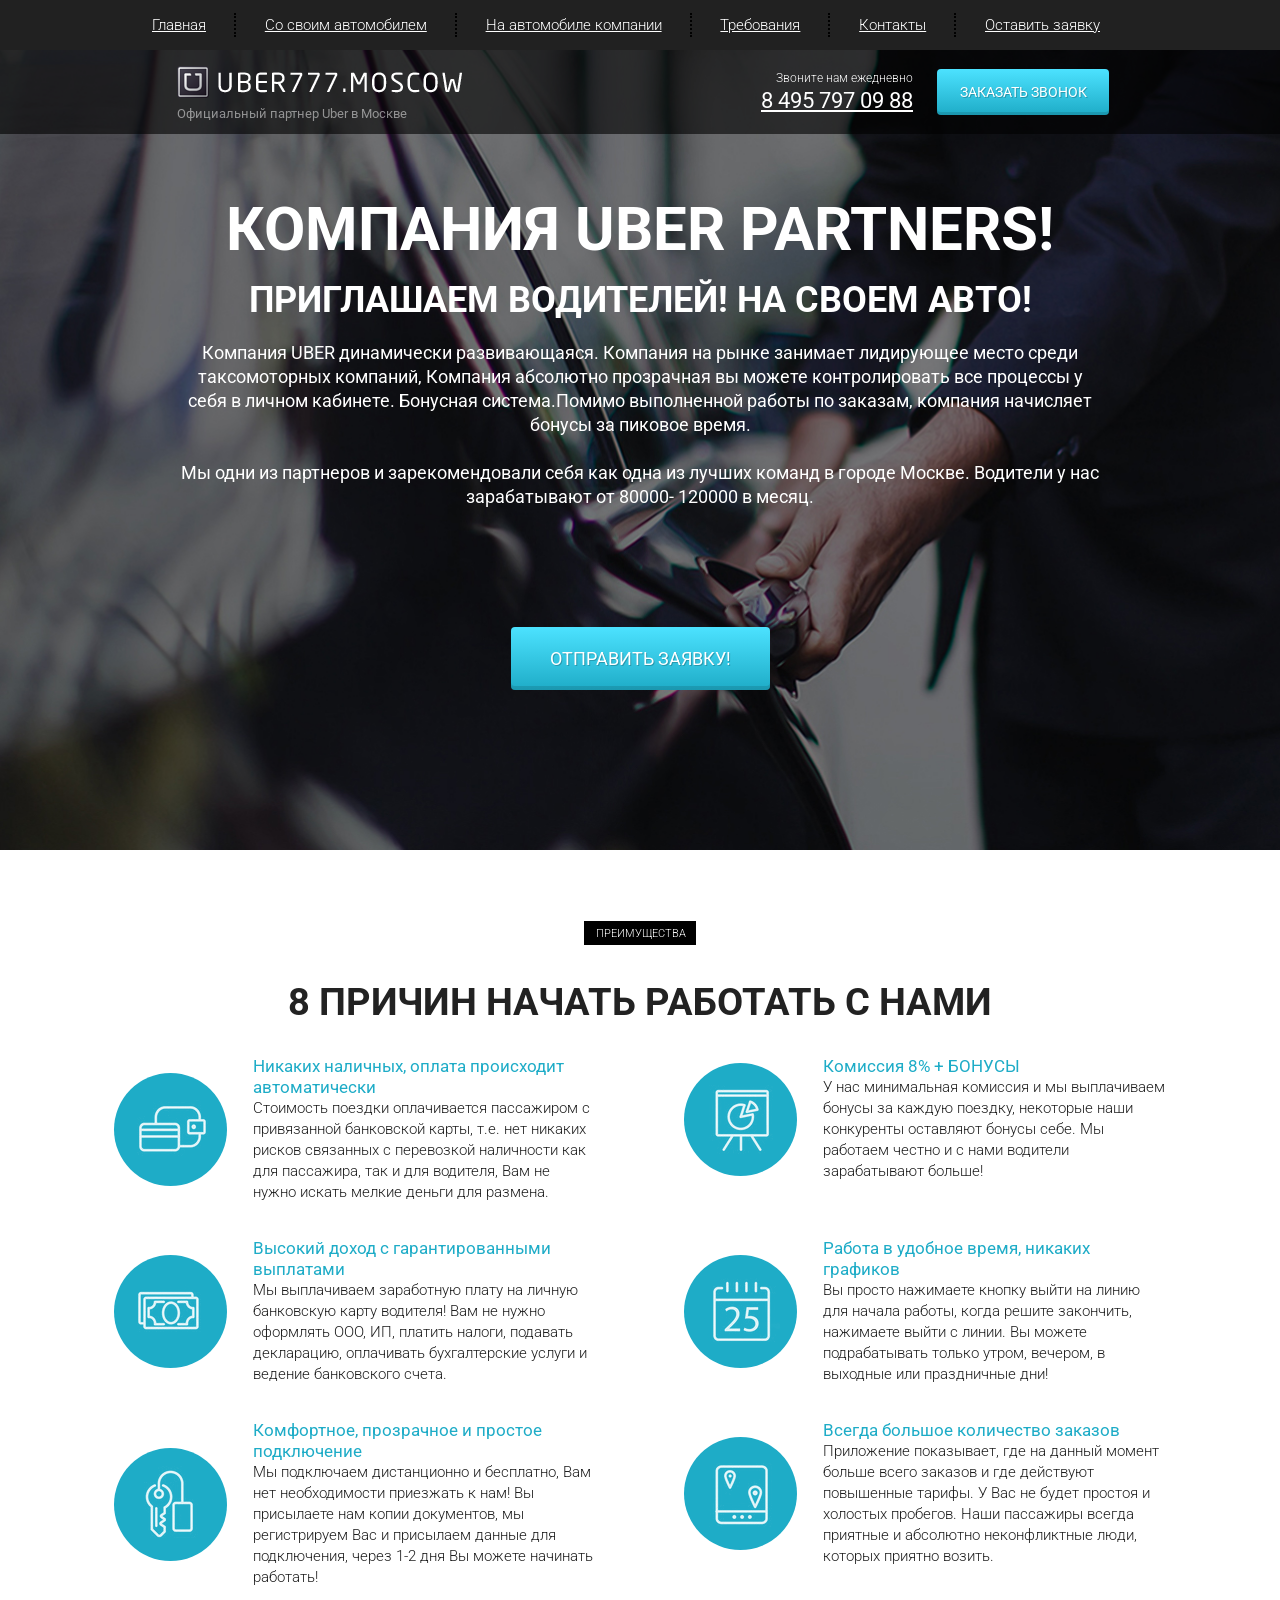
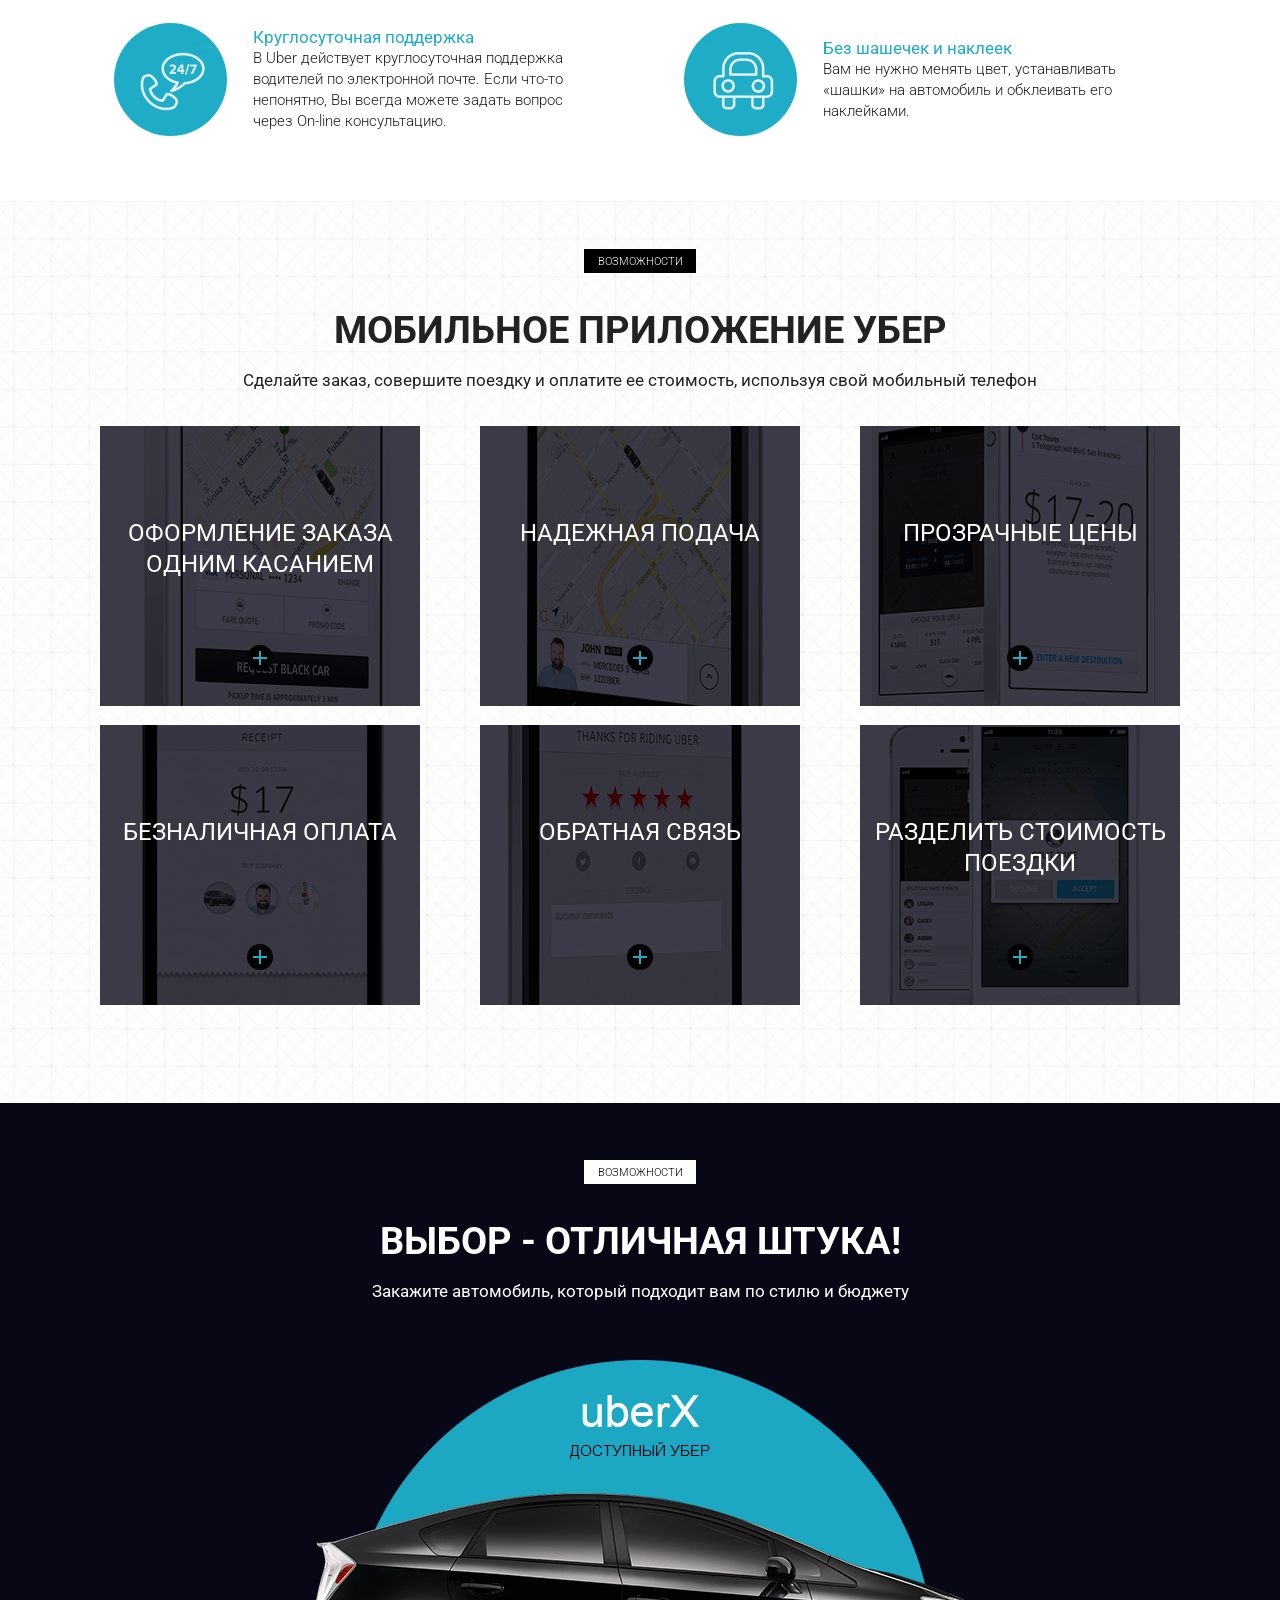
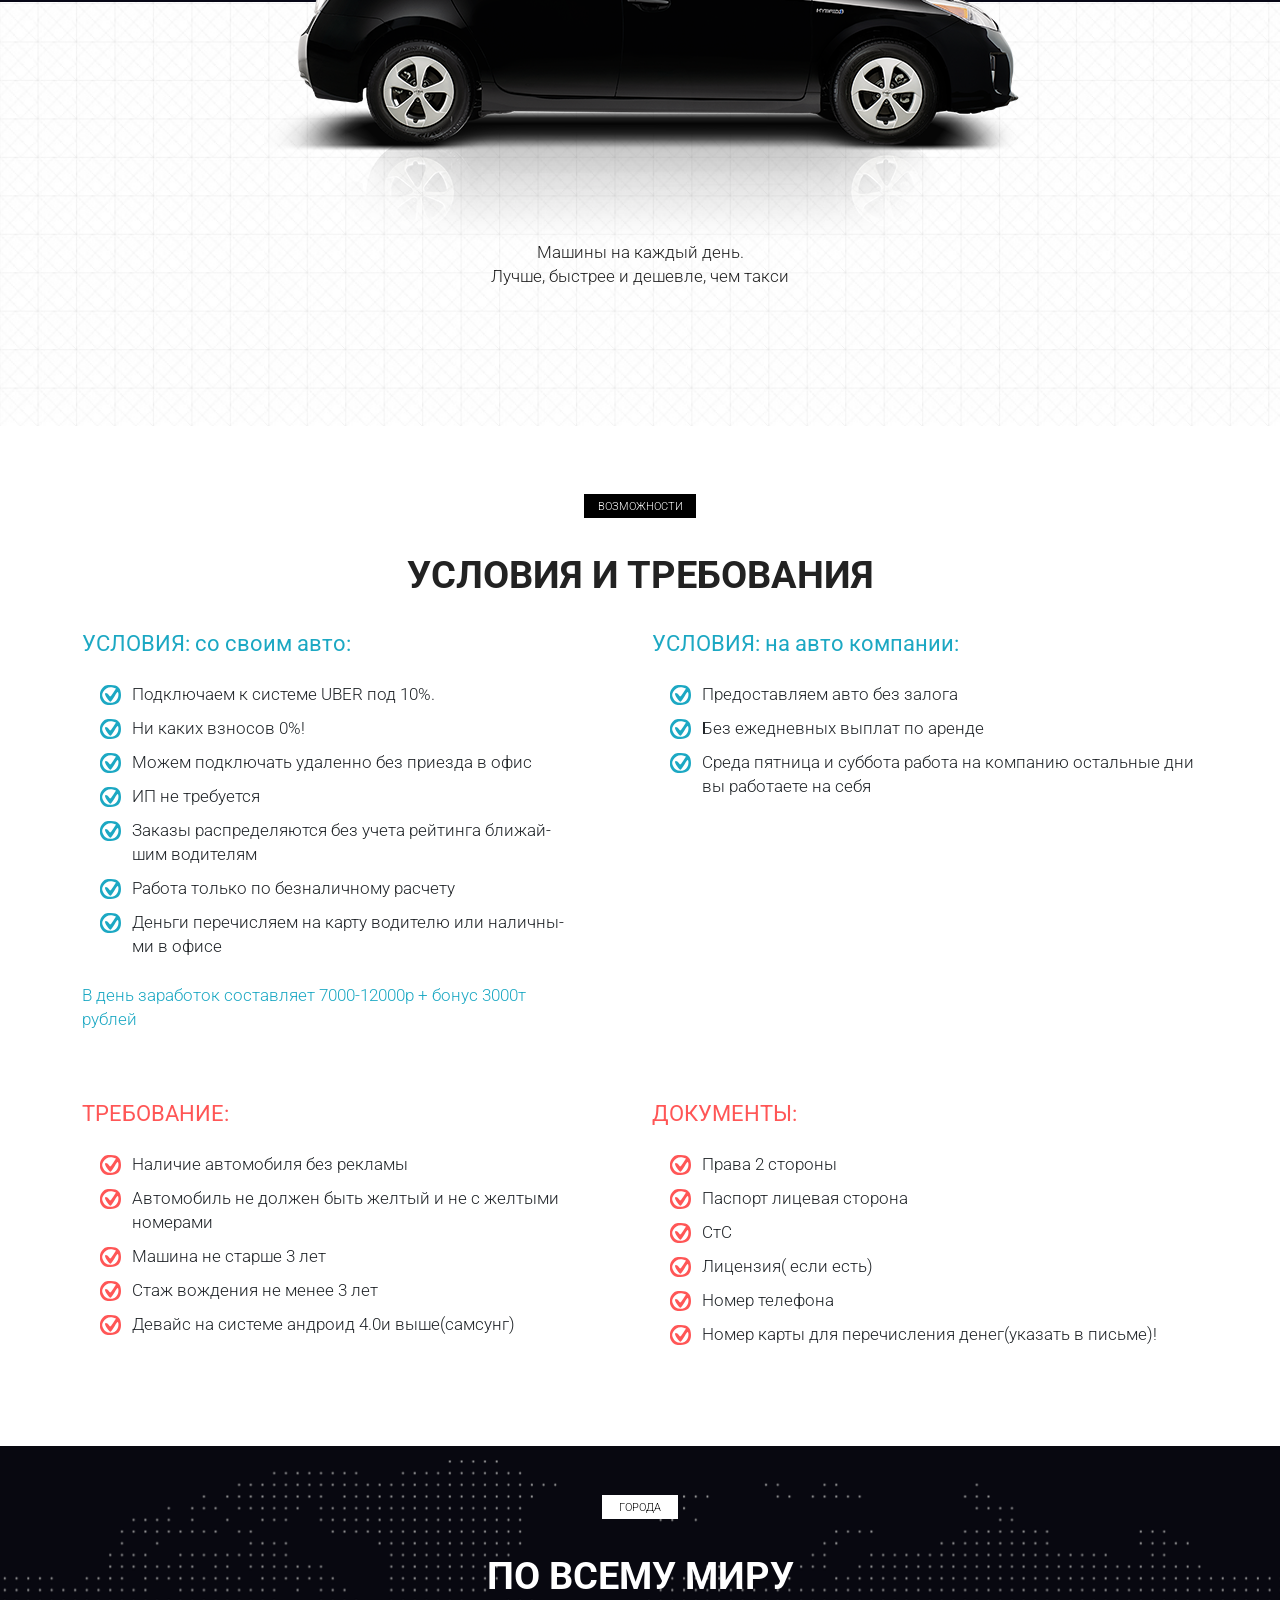
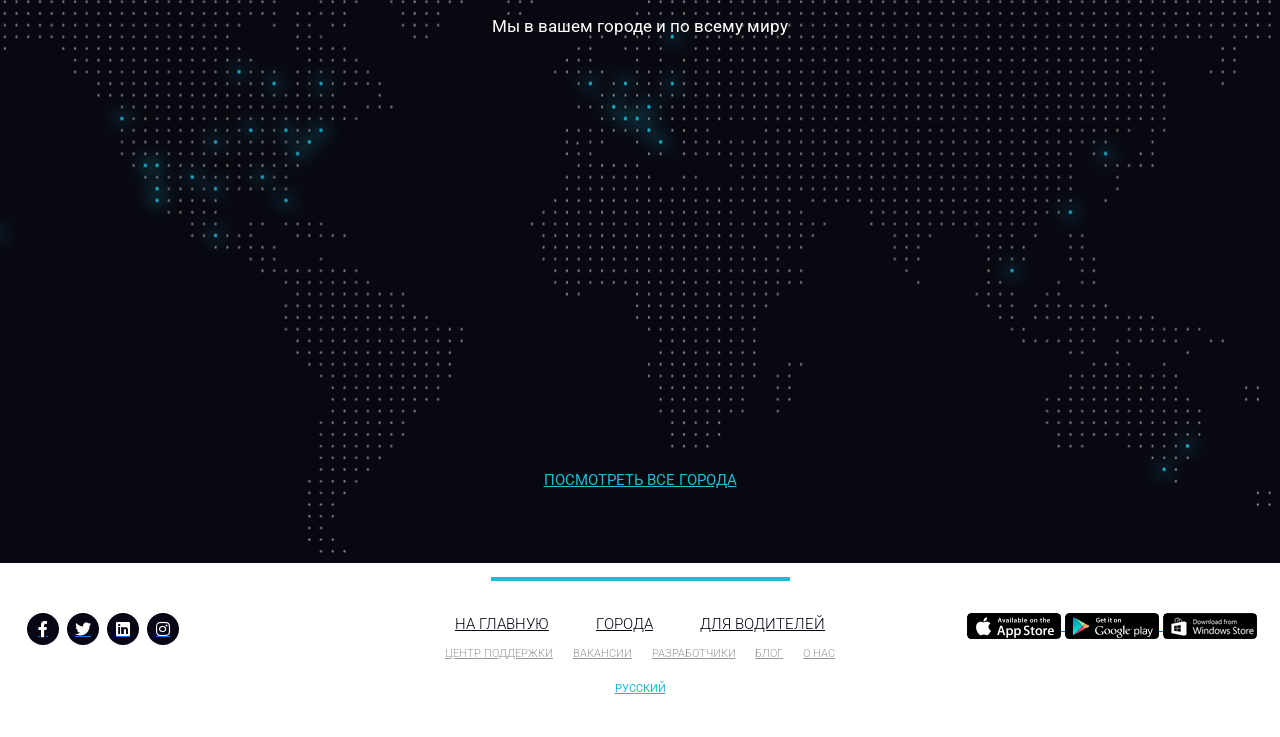
<file: index.html>
<!DOCTYPE html>
<html lang="ru">
  <head>
    <meta charset="UTF-8" />
    <meta name="viewport" content="width=device-width, initial-scale=1.0" />
    <meta http-equiv="X-UA-Compatible" content="ie=edge" />
    <title>Uber</title>
    <link rel="shortcut icon" href="icons/favicon.ico" type="image/x-icon" />
    <link
      href="https://fonts.googleapis.com/css?family=Roboto:300,400,700&amp;subset=cyrillic-ext"
      rel="stylesheet"
    />
    <link rel="stylesheet" href="css/bootstrap-reboot.min.css" />
    <link rel="stylesheet" href="css/bootstrap-grid.min.css" />
    <link
      rel="stylesheet"
      href="https://use.fontawesome.com/releases/v5.8.2/css/all.css"
      integrity="sha384-oS3vJWv+0UjzBfQzYUhtDYW+Pj2yciDJxpsK1OYPAYjqT085Qq/1cq5FLXAZQ7Ay"
      crossorigin="anonymous"
    />
    <link rel="stylesheet" href="css/style.min.css" />
  </head>
  <body>
    <header>
      <nav>
        <div class="container">
          <ul class="menu">
            <li class="menu__item">
              <a href="#" class="menu__link">Главная</a>
            </li>
            <li class="menu__item">
              <a href="#require" class="menu__link">Со своим автомобилем</a>
            </li>
            <li class="menu__item">
              <a href="#require" class="menu__link">На автомобиле компании</a>
            </li>
            <li class="menu__item">
              <a href="#" class="menu__link">Требования</a>
            </li>
            <li class="menu__item">
              <a href="#" class="menu__link">Контакты</a>
            </li>
            <li class="menu__item">
              <a href="#" class="menu__link">Оставить заявку</a>
            </li>
          </ul>
        </div>
        <div class="hamburger">
          <span></span>
          <span></span>
          <span></span>
        </div>
      </nav>
      <div class="subheader">
        <div class="container">
          <div class="row">
            <div class="col-6 col-md-4 offset-md-1">
              <a href="#" class="subheader__logo"
                ><img src="icons/logo-uber.png" alt="logo"
              /></a>
              <div class="subheader__official">
                Официальный партнер Uber в Москве
              </div>
            </div>

            <div class="xs-hidden col-md-3 offset-md-1 col-xl-2 offset-xl-2">
              <div class="subheader__call">Звоните нам ежедневно</div>
              <a href="tel:84957970988" class="subheader__phone"
                >8 495 797 09 88</a
              >
            </div>

            <div class="col-6 col-md-3">
              <a href="tel:84957970988" class="xs-visible subheader__phone"
                >8 495 797 09 88</a
              >
              <button class="subheader__btn">заказать звонок</button>
            </div>
          </div>
        </div>
      </div>
    </header>

    <section class="promo">
      <div class="container">
        <div class="row">
          <div class="col-md-12 offset-md-0 col-lg-10 offset-lg-1">
            <h1 class="promo__header">КОМПАНИЯ UBER PARTNERS!</h1>
            <h2 class="promo__subheader">
              ПРИГЛАШАЕМ ВОДИТЕЛЕЙ! НА СВОЕМ АВТО!
            </h2>
            <div class="promo__descr">
              Компания UBER динамически развивающаяся. Компания на рынке
              занимает лидирующее место среди таксомоторных компаний, Компания
              абсолютно прозрачная вы можете контролировать все процессы у себя
              в личном кабинете. Бонуcная система.Помимо выполненной работы по
              заказам, компания начисляет бонусы за пиковое время.
              <br /><br />
              Мы одни из партнеров и зарекомендовали себя как одна из лучших
              команд в городе Москве. Водители у нас зарабатывают от 80000-
              120000 в месяц.
            </div>
            <button class="promo__btn">ОТПРАВИТЬ ЗАЯВКУ!</button>
          </div>
        </div>
      </div>
    </section>

    <section class="reasons">
      <div class="container">
        <div class="label">преимущества</div>
        <h2 class="title">8 причин начать работать с нами</h2>
        <div class="row">
          <div class="col-md-6">
            <div class="reasons__block">
              <div class="reasons__round">
                <img src="icons/section_one-icons/icon-1.png" alt="reason" />
              </div>
              <div class="reasons__descr">
                <div class="reasons__subtitle">
                  Никаких наличных, оплата происходит автоматически
                </div>
                <div class="reasons__text">
                  Стоимость поездки оплачивается пассажиром с привязанной
                  банковской карты, т.е. нет никаких рисков связанных с
                  перевозкой наличности как для пассажира, так и для водителя,
                  Вам не нужно искать мелкие деньги для размена.
                </div>
              </div>
            </div>
          </div>
          <div class="col-md-6">
            <div class="reasons__block">
              <div class="reasons__round">
                <img src="icons/section_one-icons/icon-2.png" alt="reason" />
              </div>
              <div class="reasons__descr">
                <div class="reasons__subtitle">Комиссия 8% + БОНУСЫ</div>
                <div class="reasons__text">
                  У нас минимальная комиссия и мы выплачиваем бонусы за каждую
                  поездку, некоторые наши конкуренты оставляют бонусы себе. Мы
                  работаем честно и с нами водители зарабатывают больше!
                </div>
              </div>
            </div>
          </div>
          <div class="col-md-6">
            <div class="reasons__block">
              <div class="reasons__round">
                <img src="icons/section_one-icons/icon-3.png" alt="reason" />
              </div>
              <div class="reasons__descr">
                <div class="reasons__subtitle">
                  Высокий доход с гарантированными выплатами
                </div>
                <div class="reasons__text">
                  Мы выплачиваем заработную плату на личную банковскую карту
                  водителя! Вам не нужно оформлять ООО, ИП, платить налоги,
                  подавать декларацию, оплачивать бухгалтерские услуги и ведение
                  банковского счета.
                </div>
              </div>
            </div>
          </div>
          <div class="col-md-6">
            <div class="reasons__block">
              <div class="reasons__round">
                <img src="icons/section_one-icons/icon-4.png" alt="reason" />
              </div>
              <div class="reasons__descr">
                <div class="reasons__subtitle">
                  Работа в удобное время, никаких графиков
                </div>
                <div class="reasons__text">
                  Вы просто нажимаете кнопку выйти на линию для начала работы,
                  когда решите закончить, нажимаете выйти с линии. Вы можете
                  подрабатывать только утром, вечером, в выходные или
                  праздничные дни!
                </div>
              </div>
            </div>
          </div>
          <div class="col-md-6">
            <div class="reasons__block">
              <div class="reasons__round">
                <img src="icons/section_one-icons/icon-5.png" alt="reason" />
              </div>
              <div class="reasons__descr">
                <div class="reasons__subtitle">
                  Комфортное, прозрачное и простое подключение
                </div>
                <div class="reasons__text">
                  Мы подключаем дистанционно и бесплатно, Вам нет необходимости
                  приезжать к нам! Вы присылаете нам копии документов, мы
                  регистрируем Вас и присылаем данные для подключения, через 1-2
                  дня Вы можете начинать работать!
                </div>
              </div>
            </div>
          </div>
          <div class="col-md-6">
            <div class="reasons__block">
              <div class="reasons__round">
                <img src="icons/section_one-icons/icon-6.png" alt="reason" />
              </div>
              <div class="reasons__descr">
                <div class="reasons__subtitle">
                  Всегда большое количество заказов
                </div>
                <div class="reasons__text">
                  Приложение показывает, где на данный момент больше всего
                  заказов и где действуют повышенные тарифы. У Вас не будет
                  простоя и холостых пробегов. Наши пассажиры всегда приятные и
                  абсолютно неконфликтные люди, которых приятно возить.
                </div>
              </div>
            </div>
          </div>
          <div class="col-md-6">
            <div class="reasons__block">
              <div class="reasons__round">
                <img src="icons/section_one-icons/icon-7.png" alt="reason" />
              </div>
              <div class="reasons__descr">
                <div class="reasons__subtitle">Круглосуточная поддержка</div>
                <div class="reasons__text">
                  В Uber действует круглосуточная поддержка водителей по
                  электронной почте. Если что-то непонятно, Вы всегда можете
                  задать вопрос через On-line консультацию.
                </div>
              </div>
            </div>
          </div>
          <div class="col-md-6">
            <div class="reasons__block">
              <div class="reasons__round">
                <img src="icons/section_one-icons/icon-8.png" alt="reason" />
              </div>
              <div class="reasons__descr">
                <div class="reasons__subtitle">Без шашечек и наклеек</div>
                <div class="reasons__text">
                  Вам не нужно менять цвет, устанавливать «шашки» на автомобиль
                  и обклеивать его наклейками.
                </div>
              </div>
            </div>
          </div>
        </div>
      </div>
    </section>

    <section class="mobile">
      <div class="container">
        <div class="label">возможности</div>
        <h2 class="title">мобильное приложение убер</h2>
        <div class="subtitle">
          Сделайте заказ, совершите поездку и оплатите ее стоимость, используя
          свой мобильный телефон
        </div>

        <div class="row">
          <div class="col-md-6 col-lg-4">
            <div class="mobile__item mobile__item_1">
              <div class="mobile__item__subtitle">
                оформление заказа одним касанием
              </div>
              <div class="mobile__item__plus"></div>
            </div>
          </div>
          <div class="col-md-6 col-lg-4">
            <div class="mobile__item mobile__item_2">
              <div class="mobile__item__subtitle">надежная подача</div>
              <div class="mobile__item__plus"></div>
            </div>
          </div>
          <div class="col-md-6 col-lg-4">
            <div class="mobile__item mobile__item_3">
              <div class="mobile__item__subtitle">прозрачные цены</div>
              <div class="mobile__item__plus"></div>
            </div>
          </div>
          <div class="col-md-6 col-lg-4">
            <div class="mobile__item mobile__item_4">
              <div class="mobile__item__subtitle">безналичная оплата</div>
              <div class="mobile__item__plus"></div>
            </div>
          </div>
          <div class="col-md-6 col-lg-4">
            <div class="mobile__item mobile__item_5">
              <div class="mobile__item__subtitle">обратная связь</div>
              <div class="mobile__item__plus"></div>
            </div>
          </div>
          <div class="col-md-6 col-lg-4">
            <div class="mobile__item mobile__item_6">
              <div class="mobile__item__subtitle">
                разделить стоимость поездки
              </div>
              <div class="mobile__item__plus"></div>
            </div>
          </div>
        </div>
      </div>
    </section>

    <section class="choice">
      <div class="container">
        <div class="black"></div>
        <div class="label label__white">возможности</div>
        <h2 class="title title__white hidden-320">Выбор - отличная штука!</h2>
        <div class="subtitle subtitle__white hidden-320">
          Закажите автомобиль, который подходит вам по стилю и бюджету
        </div>

        <img
          src="icons/section_car/car.png"
          alt="uber car"
          class="choice__img"
        />
        <div class="choice__descr">
          Машины на каждый день.<br />
          Лучше, быстрее и дешевле, чем такси
        </div>
      </div>
    </section>

    <section class="require" id="require">
      <div class="container">
        <div class="label">возможности</div>
        <h2 class="title">условия и требования</h2>
        <div class="row">
          <div class="col-md-6">
            <div class="require__block">
              <div class="require__title">УСЛОВИЯ: со своим авто:</div>
              <ul class="require__list">
                <li>Подключаем к системе UBER под 10%.</li>
                <li>Ни каких взносов 0%!</li>
                <li>Можем подключать удаленно без приезда в офис</li>
                <li>ИП не требуется</li>
                <li>
                  Заказы распределяются без учета рейтинга ближай-<br />шим
                  водителям
                </li>
                <li>Работа только по безналичному расчету</li>
                <li>
                  Деньги перечисляем на карту водителю или наличны-<br />ми в
                  офисе
                </li>
              </ul>
              <div class="require__descr">
                В день заработок составляет 7000-12000р + бонус 3000т<br />
                рублей
              </div>
            </div>
          </div>
          <div class="col-md-6">
            <div class="require__block">
              <div class="require__title">УСЛОВИЯ: на авто компании:</div>
              <ul class="require__list">
                <li>Предоставляем авто без залога</li>
                <li>Без ежедневных выплат по аренде</li>
                <li>
                  Среда пятница и суббота работа на компанию остальные дни вы
                  работаете на себя
                </li>
              </ul>
            </div>
          </div>
          <div class="col-md-6">
            <div class="require__block require__block__nmb warning">
              <div class="require__title">ТРЕБОВАНИЕ:</div>
              <ul class="require__list">
                <li>Наличие автомобиля без рекламы</li>
                <li>
                  Автомобиль не должен быть желтый и не с желтыми номерами
                </li>
                <li>Машина не старше 3 лет</li>
                <li>Стаж вождения не менее 3 лет</li>
                <li>Девайс на системе андроид 4.0и выше(самсунг)</li>
              </ul>
            </div>
          </div>
          <div class="col-md-6">
            <div class="require__block require__block__nmb warning">
              <div class="require__title">ДОКУМЕНТЫ:</div>
              <ul class="require__list">
                <li>Права 2 стороны</li>
                <li>Паспорт лицевая сторона</li>
                <li>СтС</li>
                <li>Лицензия( если есть)</li>
                <li>Номер телефона</li>
                <li>Номер карты для перечисления денег(указать в письме)!</li>
              </ul>
            </div>
          </div>
        </div>
      </div>
    </section>

    <section class="world">
      <div class="container">
        <div class="label label__white label__min">города</div>
        <h2 class="title title__white">По всему миру</h2>
        <div class="subtitle subtitle__white">
          Мы в вашем городе и по всему миру
        </div>

        <a href="#" class="world__link">посмотреть все города</a>
      </div>
    </section>

    <footer>
      <div class="footer__divider"></div>
      <div class="footer__wrapper">
        <div>
          <div class="footer__social">
            <a href="#" class="footer__social__item">
              <i class="fab fa-facebook-f"></i>
            </a>
            <a href="#" class="footer__social__item">
              <i class="fab fa-twitter"></i>
            </a>
            <a href="#" class="footer__social__item">
              <i class="fab fa-linkedin"></i>
            </a>
            <a href="#" class="footer__social__item">
              <i class="fab fa-instagram"></i>
            </a>
          </div>
        </div>
        <div>
          <div class="footer__links">
            <div class="footer__links__main">
              <a href="#">на главную</a>
              <a href="#">города</a>
              <a href="#">для водителей</a>
            </div>
            <div class="footer__links__sub">
              <a href="#">центр поддержки</a>
              <a href="#">вакансии</a>
              <a href="#">разработчики</a>
              <a href="#">блог</a>
              <a href="#">о нас</a>
            </div>
            <a href="#" class="footer__links__lang">Русский</a>
          </div>
        </div>
        <div>
          <div class="footer__mobile">
            <a href="#">
              <img src="icons/footer_stors/app_store.png" alt="App Store" />
            </a>
            <a href="#">
              <img src="icons/footer_stors/google_play.png" alt="Google play" />
            </a>
            <a href="#">
              <img
                src="icons/footer_stors/windows_store.png"
                alt="Windows store"
              />
            </a>
          </div>
        </div>
      </div>
    </footer>

    <script src="js/script.js"></script>
  </body>
</html>
</file>
<file: css/style.min.css>
*{font-family:"Roboto", sans-serif}header{position:relative;height:50px}nav{position:fixed;width:100%;height:50px;background-color:#212121;z-index:5}.hamburger{display:none}.menu{display:-webkit-box;display:-ms-flexbox;display:flex;-webkit-box-pack:justify;-ms-flex-pack:justify;justify-content:space-between;padding:13px 70px;margin:0;list-style-type:none}.menu__link{color:#ffffff;font-size:15px;font-weight:300}.menu__link:hover{text-decoration:none;color:#1eacc7}.menu__item{border-right:2px dotted black;padding-right:28px}.menu__item:last-child{border-right:none}.subheader{position:absolute;top:50px;width:100%;height:84px;background-color:rgba(0,0,0,0.6)}.subheader__logo{display:block;max-width:100%;margin-top:16px}.subheader__official{margin-top:6px;opacity:0.5;color:#ffffff;font-size:13px;font-weight:400}.subheader__call{color:#ffffff;font-size:12px;font-weight:300;margin-top:19px;text-align:right}.subheader__phone{display:block;margin-top:8px;color:#ffffff;font-size:22px;font-weight:400;text-transform:uppercase;text-align:right;line-height:12px}.subheader__phone:hover{text-decoration:none;color:#fff}.subheader__btn{margin-top:19px;width:172px;height:46px;-webkit-box-shadow:inset 0 -3px 0 rgba(0,0,0,0.12);box-shadow:inset 0 -3px 0 rgba(0,0,0,0.12);border:none;border-radius:4px;background-image:-webkit-gradient(linear, left bottom, left top, from(#1eacc7), to(#4ce2ff));background-image:linear-gradient(to top, #1eacc7 0%, #4ce2ff 100%);text-shadow:1px 1px 0 rgba(0,0,0,0.21);color:#ffffff;font-size:14px;font-weight:400;text-transform:uppercase}.subheader__btn:hover{background-image:none;background-color:#1eacc7}.promo{min-height:800px;background:url("../images/main-bg.jpg") center center/cover no-repeat;padding:150px 0 135px 0}.promo__header{color:#ffffff;font-weight:700;text-transform:uppercase;font-size:60px;line-height:60px;margin:0;text-align:center}.promo__subheader{color:#ffffff;font-weight:700;text-transform:uppercase;font-size:36px;line-height:36px;margin:0;margin-top:22px;text-align:center}.promo__descr{color:#ffffff;font-size:18px;font-weight:400;line-height:24px;text-align:center;margin-top:23px}.promo__btn{display:block;margin:118px auto 0 auto;width:259px;height:63px;-webkit-box-shadow:inset 0 -4px 0 rgba(0,0,0,0.12);box-shadow:inset 0 -4px 0 rgba(0,0,0,0.12);border:none;border-radius:4px;background-image:-webkit-gradient(linear, left bottom, left top, from(#1eacc7), to(#4ce2ff));background-image:linear-gradient(to top, #1eacc7 0%, #4ce2ff 100%);text-shadow:1px 1px 0 rgba(0,0,0,0.21);color:#ffffff;font-size:18px;font-weight:400;text-transform:uppercase}.promo__btn:hover{background-image:none;background-color:#1eacc7}.reasons{padding:71px 0 65px 0}.reasons__block{display:-webkit-box;display:-ms-flexbox;display:flex;-webkit-box-pack:center;-ms-flex-pack:center;justify-content:center;-webkit-box-align:center;-ms-flex-align:center;align-items:center;margin-top:35px}.reasons__round{display:-webkit-box;display:-ms-flexbox;display:flex;-webkit-box-pack:center;-ms-flex-pack:center;justify-content:center;-webkit-box-align:center;-ms-flex-align:center;align-items:center;margin-right:26px;width:113px;height:113px;background-color:#1eacc7;border-radius:100%}.reasons__descr{width:343px}.reasons__subtitle{line-height:21px;color:#1eacc7;font-size:17px;font-weight:400}.reasons__text{color:#202020;font-size:15px;font-weight:300;line-height:21px}.label{position:relative;margin:0 auto;height:24px;width:112px;padding:5px 12px;background-color:#000000;color:#ffffff;font-size:11px;font-weight:300;text-transform:uppercase;text-align:center;z-index:2}.label__white{background-color:#fff;color:#000}.label__min{width:76px}.title{position:relative;margin-bottom:0;margin-top:38px;color:#222222;font-size:38px;line-height:38px;font-weight:700;text-transform:uppercase;text-align:center;z-index:2}.title__white{color:#fff}.subtitle{position:relative;margin-top:19px;color:#222222;font-size:17px;font-weight:400;text-align:center;z-index:2}.subtitle__white{color:#fff}.mobile{min-height:864px;padding:48px 0 79px 0;background:url("../icons/section_mobile-app/mobile_bg.png") center center/cover no-repeat}.mobile .row{margin-top:32px}.mobile__item{position:relative;width:320px;height:280px;margin:0 auto;margin-bottom:19px;padding-top:92px}.mobile__item_1{background:url("../icons/section_mobile-app/card_1.jpg") center center/cover no-repeat}.mobile__item_2{background:url("../icons/section_mobile-app/card_2.jpg") center center/cover no-repeat}.mobile__item_3{background:url("../icons/section_mobile-app/card_3.jpg") center center/cover no-repeat}.mobile__item_4{background:url("../icons/section_mobile-app/card_4.jpg") center center/cover no-repeat}.mobile__item_5{background:url("../icons/section_mobile-app/card_5.jpg") center center/cover no-repeat}.mobile__item_6{background:url("../icons/section_mobile-app/card_6.jpg") center center/cover no-repeat}.mobile__item__subtitle{color:#ffffff;font-size:24px;font-weight:400;line-height:31px;text-transform:uppercase;text-align:center}.mobile__item__plus{display:-webkit-box;display:-ms-flexbox;display:flex;-webkit-box-pack:center;-ms-flex-pack:center;justify-content:center;-webkit-box-align:center;-ms-flex-align:center;align-items:center;position:absolute;bottom:35px;left:50%;-webkit-transform:translateX(-50%);transform:translateX(-50%);width:26px;height:26px;background-color:#000000;margin:0 auto;border-radius:100%;cursor:pointer}.mobile__item__plus:before{content:'';display:block;width:14px;height:2px;background-color:#1eacc7;-webkit-transition:0.3s all;transition:0.3s all}.mobile__item__plus:after{content:'';position:absolute;left:50%;-webkit-transform:translateX(-50%);transform:translateX(-50%);display:block;height:14px;width:2px;background-color:#1eacc7;-webkit-transition:0.3s all;transition:0.3s all}.mobile__item__plus:hover:before,.mobile__item__plus:hover:after{background-color:#ff5656}.choice{position:relative;min-height:895px;padding:57px 0 138px 0;background:url("../icons/section_mobile-app/mobile_bg.png") center center/cover no-repeat}.choice__img{position:relative;display:block;margin:56px auto 0 auto;z-index:2}.choice__descr{text-align:center;color:#222222;font-size:17px;font-weight:300;line-height:24px}.choice .black{position:absolute;top:0;left:0;height:499px;width:100%;background-color:#070716;z-index:1}.require{padding:68px 0 84px 0}.require__block{margin:33px 0}.require__block__nmb{margin-bottom:0px}.require__title{color:#1ca8c3;font-size:22px;font-weight:400}.require__list{list-style-type:none;padding-left:50px;margin-top:22px}.require__list li{position:relative;font-size:17px;font-weight:300;line-height:24px;margin-bottom:10px}.require__list li:before{content:'';display:block;position:absolute;left:-32px;top:3px;width:21px;height:20px;background:url("../icons/check_blue.svg") center center/cover no-repeat}.require__descr{margin-top:25px;font-size:17px;font-weight:300;line-height:24px;color:#1ca8c3}.require .warning .require__title{color:#ff5656}.require .warning .require__list li:before{background:url("../icons/check_red.svg") center center/cover no-repeat}.world{position:relative;min-height:717px;padding:49px 0;background:url("../icons/world_bg.png") center center/cover no-repeat}.world__link{position:absolute;left:50%;-webkit-transform:translateX(-50%);transform:translateX(-50%);bottom:49px;text-align:center;font-size:15px;font-weight:400;line-height:68px;text-transform:uppercase;color:#1fbad6}.world__link:hover{text-decoration:none;color:#fff}footer{padding:14px 23px 39px 23px}footer a:hover{text-decoration:none}.footer__divider{width:299px;height:4px;background-color:#1fbad6;margin:0 auto}.footer__wrapper{display:-webkit-box;display:-ms-flexbox;display:flex;-webkit-box-pack:justify;-ms-flex-pack:justify;justify-content:space-between;-webkit-box-align:start;-ms-flex-align:start;align-items:flex-start;padding-top:32px}.footer__wrapper>div{width:33%}.footer__wrapper>div:nth-child(3){display:-webkit-box;display:-ms-flexbox;display:flex;-webkit-box-pack:end;-ms-flex-pack:end;justify-content:flex-end}.footer__social{width:160px;display:-webkit-box;display:-ms-flexbox;display:flex;-webkit-box-pack:justify;-ms-flex-pack:justify;justify-content:space-between}.footer__social__item{display:-webkit-box;display:-ms-flexbox;display:flex;-webkit-box-pack:center;-ms-flex-pack:center;justify-content:center;-webkit-box-align:center;-ms-flex-align:center;align-items:center;margin:0 4px;width:32px;height:32px;background-color:#070716;border-radius:100%}.footer__social__item i{color:#fff}.footer__links{width:390px;margin:0 auto}.footer__links__main{display:-webkit-box;display:-ms-flexbox;display:flex;-webkit-box-pack:justify;-ms-flex-pack:justify;justify-content:space-between;padding:0 10px}.footer__links__main a{color:#070716;font-size:15px;font-weight:300;text-transform:uppercase}.footer__links__sub{display:-webkit-box;display:-ms-flexbox;display:flex;-webkit-box-pack:justify;-ms-flex-pack:justify;justify-content:space-between;margin-top:10px}.footer__links__sub a{color:#999999;font-size:11px;font-weight:300;text-transform:uppercase}.footer__links__lang{display:block;margin:0 auto;color:#1fbad6;font-size:11px;font-weight:400;margin-top:19px;text-transform:uppercase;text-align:center}.xs-visible{display:none}@media (max-width: 1200px){.menu__item{padding-right:20px}.menu__link{font-size:13px}.promo__header{font-size:50px}.reasons__block{-webkit-box-align:start;-ms-flex-align:start;align-items:flex-start}.reasons__descr{width:300px}.mobile__item{width:290px}.mobile__item__subtitle{font-size:22px}.choice{padding:55px 0;min-height:840px}.require br{display:none}.footer__wrapper>div{width:50%}.footer__wrapper>div:nth-child(1){width:25%}.footer__wrapper>div:nth-child(3){width:25%;display:-webkit-box;display:-ms-flexbox;display:flex;-webkit-box-pack:end;-ms-flex-pack:end;justify-content:flex-end}.footer__mobile{display:-webkit-box;display:-ms-flexbox;display:flex}.footer__mobile a{margin:0 3px}.footer__mobile a img{width:100%}}@media (max-width: 991px){.title{font-size:28px}.menu__item{padding-right:8px}.menu__link{font-size:10px}.subheader__logo img{width:100%}.subheader__official{font-size:11px}.subheader__phone{font-size:18px}.subheader__btn{margin-top:21px;height:40px;width:100%}.promo__header{font-size:40px}.promo__subheader{font-size:30px}.reasons__block{-webkit-box-orient:vertical;-webkit-box-direction:normal;-ms-flex-direction:column;flex-direction:column;-webkit-box-align:center;-ms-flex-align:center;align-items:center}.reasons__round{margin-right:0}.reasons__descr{width:300px;margin-top:20px}.choice{min-height:800px}.choice__img{width:100%}.world{min-height:650px}.footer__wrapper{-ms-flex-wrap:wrap;flex-wrap:wrap}.footer__wrapper>div{width:100%;display:-webkit-box;display:-ms-flexbox;display:flex;-webkit-box-pack:center;-ms-flex-pack:center;justify-content:center;margin-bottom:20px}.footer__wrapper>div:nth-child(1){width:100%}.footer__wrapper>div:nth-child(3){width:100%;-webkit-box-pack:center;-ms-flex-pack:center;justify-content:center}}@media (max-width: 767px){.title{margin-top:25px}.menu{position:fixed;-webkit-box-orient:vertical;-webkit-box-direction:normal;-ms-flex-direction:column;flex-direction:column;-webkit-box-pack:center;-ms-flex-pack:center;justify-content:center;-webkit-box-align:center;-ms-flex-align:center;align-items:center;top:0;left:-100%;width:50%;height:100vh;padding:20px 15px;background-color:rgba(0,0,0,0.8);-webkit-transition:0.6s all;transition:0.6s all}.menu__active{left:0}.menu__item{padding-right:0;border:none;margin:10px 0}.menu__link{font-size:20px}.hamburger{display:block;position:absolute;right:10px;top:50%;-webkit-transform:translateY(-50%);transform:translateY(-50%);width:26px;height:12px}.hamburger span{display:block;height:2px;width:100%;background-color:#fff;margin-bottom:2px;-webkit-transition:0.5s all;transition:0.5s all}.hamburger__active span{margin-bottom:-2px}.hamburger__active span:nth-child(1){-webkit-transform:translateY(3px) rotate(-45deg);transform:translateY(3px) rotate(-45deg)}.hamburger__active span:nth-child(2){display:none}.hamburger__active span:nth-child(3){-webkit-transform:translateY(3px) rotate(45deg);transform:translateY(3px) rotate(45deg)}.xs-hidden{display:none}.xs-visible{display:block}.subheader__phone{display:block;margin-top:10px;color:#ffffff;font-size:16px;font-weight:400;text-transform:uppercase;text-align:center}.subheader__btn{display:block;width:200px;height:40px;margin:0 auto;margin-top:10px}.promo__header{line-height:45px}.reasons{padding:40px 0}.reasons__descr{width:350px}.reasons__subtitle{text-align:center}.reasons__text{margin-top:10px}.mobile{padding:40px 0}.choice{min-height:600px;padding:40px 0}.require{padding:40px 0}.world{min-height:450px}}@media (max-width: 575px){nav{height:30px}header{height:30px}.title{font-size:16px;margin-top:15px;line-height:16px}.subtitle{font-size:14px;line-height:21px;margin-top:11px}.subheader{height:60px;top:30px}.subheader__official{display:none}.subheader__logo{margin-top:16px}.subheader__phone{font-size:12px;font-weight:400;text-transform:uppercase;margin-top:11px}.subheader__btn{width:110px;height:22px;font-size:9px;margin-top:6px}.subheader__btn:hover{background-image:-webkit-gradient(linear, left bottom, left top, from(#1eacc7), to(#4ce2ff));background-image:linear-gradient(to top, #1eacc7 0%, #4ce2ff 100%)}.promo{min-height:400px;padding:93px 0 35px 0}.promo__descr{display:none}.promo__header{font-size:30px;padding:0 24px;line-height:35px}.promo__subheader{font-size:20px;margin-top:33px;padding:0 10px;line-height:30px}.promo__btn{width:210px;height:50px;margin-top:72px;font-size:16px}.promo__btn:hover{background-image:-webkit-gradient(linear, left bottom, left top, from(#1eacc7), to(#4ce2ff));background-image:linear-gradient(to top, #1eacc7 0%, #4ce2ff 100%)}.menu{width:85%}.menu__item{width:100%;text-align:center;padding:5px 0}.menu__link{display:block}.hamburger__active span:nth-child(1){-webkit-transform:translateY(5px) rotate(-45deg);transform:translateY(5px) rotate(-45deg)}.hamburger__active span:nth-child(3){-webkit-transform:translateY(5px) rotate(45deg);transform:translateY(5px) rotate(45deg)}.reasons{padding:22px 0 36px 0}.reasons__block{margin-top:26px}.reasons__round{width:100px;height:100px}.reasons__descr{width:100%;margin-top:27px}.reasons__subtitle{font-size:16px;text-align:left}.reasons__text{margin-top:0}.mobile{padding:20px 0 40px 0}.mobile .row{margin-top:30px}.mobile__item{height:254px;padding:81px 40px 0 40px}.mobile__item__subtitle{font-size:18px;line-height:31px}.mobile__item__plus{bottom:28px}.mobile__item__plus:hover:before,.mobile__item__plus:hover:after{background-color:#1eacc7}.choice{padding:25px 0 33px 0;min-height:390px;background:#000}.choice__img{margin-top:35px}.choice__descr{margin-top:23px;color:#ffffff;font-size:17px;font-weight:300;line-height:24px}.choice .black{display:none}.hidden-320{display:none}.require{padding:25px}.require__block{margin:30px 0 0 0}.require__title{font-size:16px}.require__list{padding-left:30px;margin-top:5px}.require__list li{font-size:14px;margin-bottom:5px;line-height:20px}.require__descr{font-size:14px;margin-top:15px}.world{min-height:360px;padding:25px 0 30px 0}.world__link{width:200px;display:block;bottom:30px;line-height:15px}footer{padding:25px 0 20px 0}.footer__divider{width:253px;margin:0 auto}.footer__wrapper{padding-top:22px}.footer__wrapper>div{margin-bottom:20px}.footer__wrapper>div:nth-child(1){-webkit-box-ordinal-group:3;-ms-flex-order:2;order:2}.footer__wrapper>div:nth-child(2){-webkit-box-ordinal-group:2;-ms-flex-order:1;order:1}.footer__wrapper>div:nth-child(3){-webkit-box-ordinal-group:4;-ms-flex-order:3;order:3}.footer__links{width:290px}.footer__links__main{padding:0;font-size:14px}.footer__links__sub{-ms-flex-wrap:wrap;flex-wrap:wrap;-webkit-box-pack:center;-ms-flex-pack:center;justify-content:center}.footer__links__sub a{margin:0 7px}.footer__links__lang{margin-top:10px}}
/*# sourceMappingURL=style.min.css.map */
</file>
